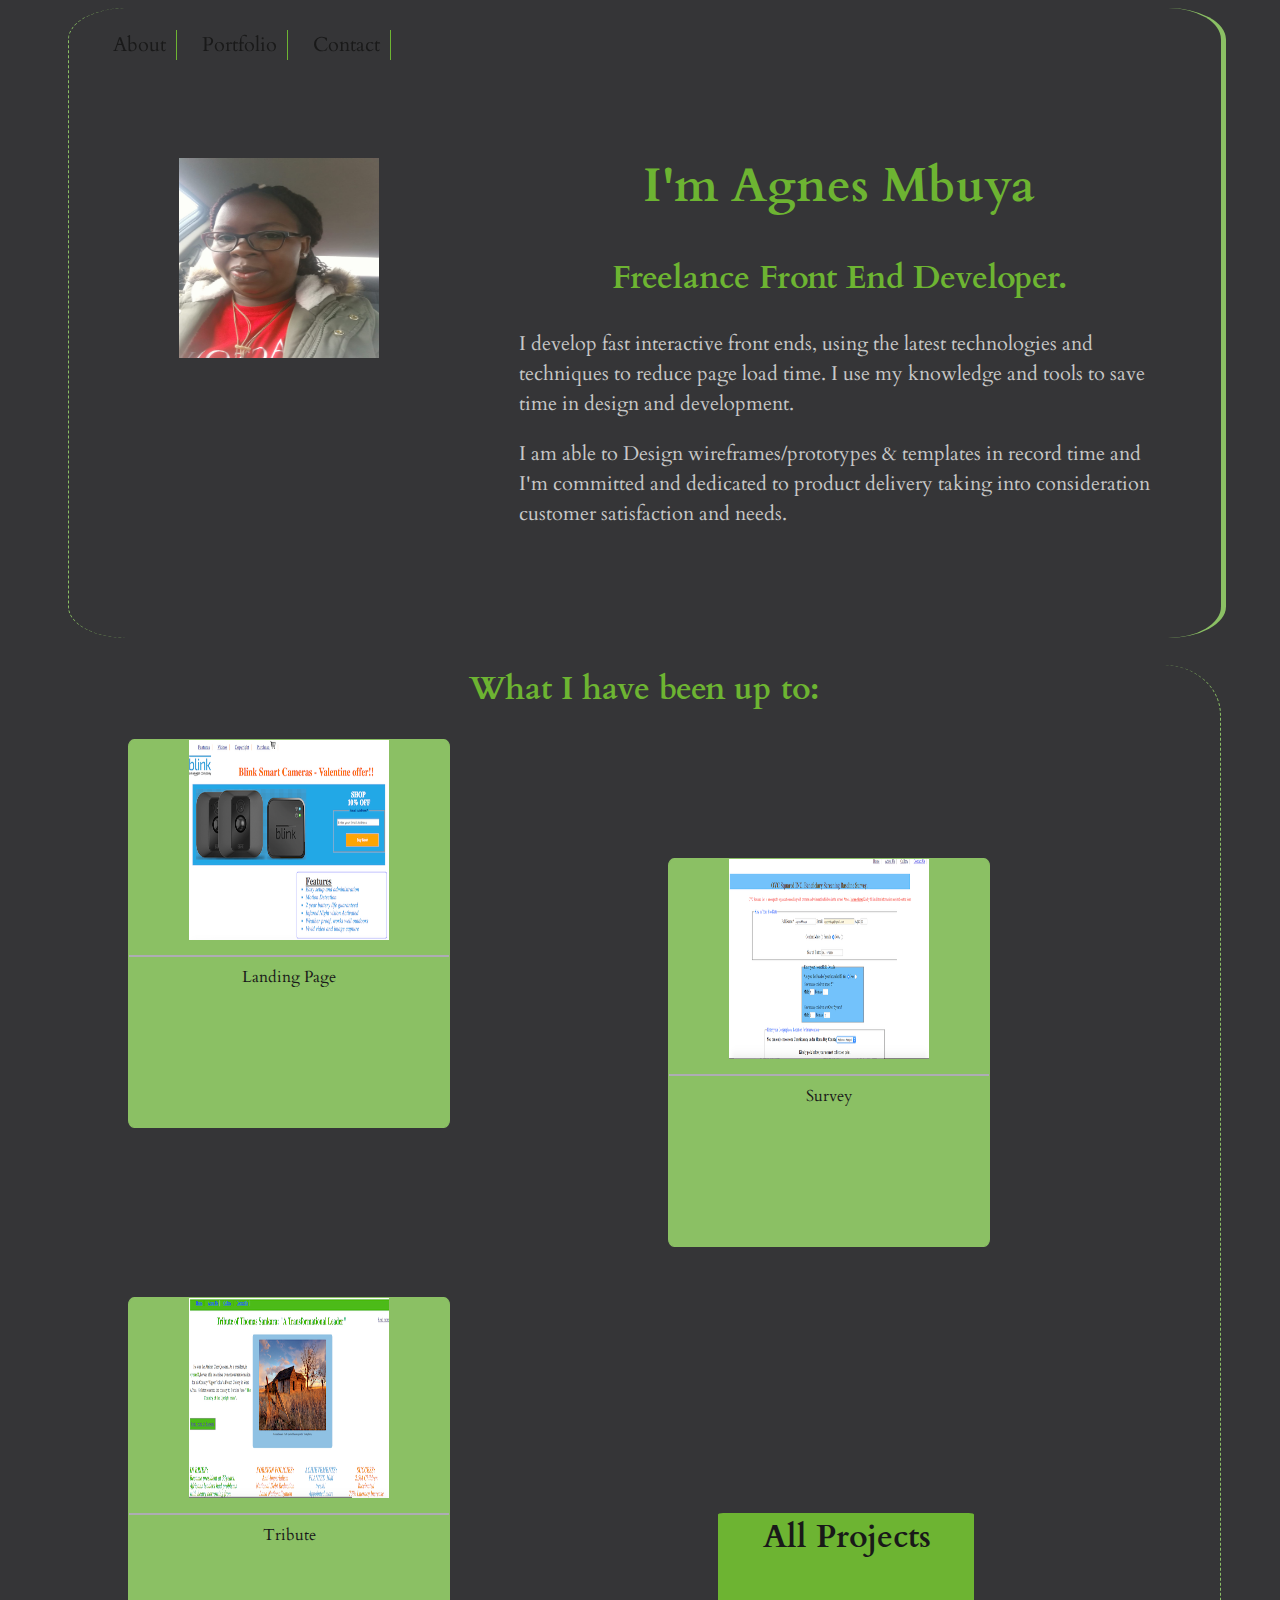
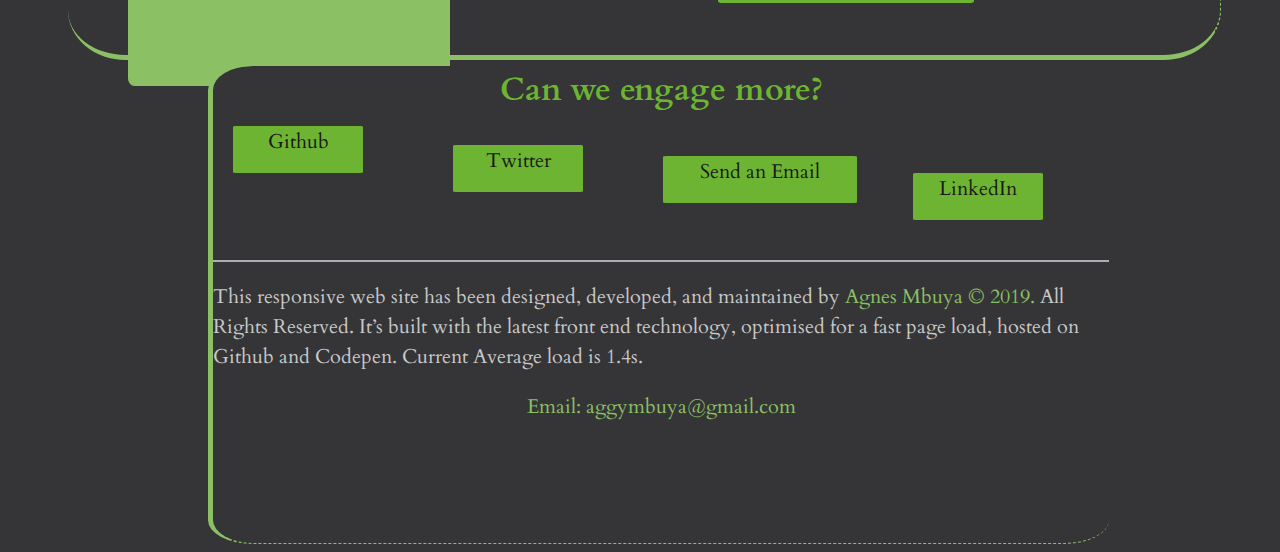
<file: flexportfolio.html>
<!DOCTYPE html>
<html lang="en-US">
    <head> 
<title>Freelance Front End Developer - Agnes Mbuya</title>
<meta charset="utf-8">
<meta name="Portfolio" content="Author: Agnes Mbuya, Category: Front End Developer, length: 4pages">
<meta name = "theme_color" content="#F42641">
<link rel="stylesheet" href="flexportfoli.css" type="text/css"> 
<meta name="viewport" content="width=device-width, initial-scale=1.0">
<meta name="viewport" content="width=667, initial-scale=1">
<meta name="viewport1" content="width=1024, initial-scale=1"> 

<link href="https://fonts.googleapis.com/css?family=Cardo" rel="stylesheet">       
        
        
<script src="https://cdn.freecodecamp.org/testable-projects-fcc/v1/bundle.js"></script>
        
</head>
<body>
<main id="main">
<header><nav id="navbar" class="nav-link">
            <ul>  
            <li class="mainnav"><a href="#about" class="nav-link">About</a></li>
            <li class="mainnav"><a href="#projects" class="nav-link">Portfolio</a></li>
            <li class="mainnav"><a href="#contact" class="nav-link">Contact</a></li>   
    </ul></nav> 
</header>   

<section id="welcome-section">
<div class="myimage">
<img src="myimage.jpeg2000.jpeg" alt="photo of Developer - Agnes Mbuya" class="passphoto">  
</div>
<div class="myname" id="about"><h1>I'm Agnes Mbuya</h1>
<h2 style="text-align: center;">Freelance Front End Developer.</h2> 
I develop fast interactive front ends, using the latest technologies and techniques to reduce page load time. I use my knowledge and tools to save time in design and development.

<p>I am able to Design wireframes/prototypes & templates in record time and I'm committed and dedicated to product delivery taking into consideration customer satisfaction and needs.</p>  
</div>  
</section>    
    
<section id="projects">
    <div class="project-title"><h2>What I have been  up to:</h2> 
    <div class="project-title" id="blinks">
        <img src="blink.png" id="blinkphoto" alt="Screenshot of Blink launchpad">
        <hr>
    <a href="https://aggymbuya.github.io/blinks-landing-page/" target="_blank" class="blinks project-title" rel="noopener">Landing Page</a>
       
    </div>
        
    <div class="project-title" id="survey">
       <img src="survey.png" id="surveyshot" alt="Screenshot of OVC Survey Form"> 
        <hr>
        <a href="https://aggymbuya.github.io/survey.github.io/" target="_blank" class="survey project-title" rel="noopener">Survey</a>
        
    </div> 
        
    <div class="project-title" id="tribute">
    <img src="tribute.png" id="tributeshot" alt="Screenshot of Tribute Page">  
        <hr>
    <a href="https://aggymbuya.github.io/sankaratribute.github.io/" target="_blank" class="tribute project-title" rel="noopener">Tribute</a>
    </div> 
        
    <div class="project-title" id="moreprojects">
    <h2> <a href="https://codepen.io/dashboard/" id="profile-link" target="_blank" rel="noopener">
        All Projects</a>   
    </h2>    
    </div> 
    </div>
</section> 
    
<section id="contact"> 
<div class="contact"><h2>Can we engage more?</h2>
<div class="github">
    <a href="https://github.com/aggymbuya">Github</a>
</div>
<div class="twitter">
    <a href="https://twitter.com/aggymbuya">Twitter</a>
</div>
<div class="email">
<a href="mailto:aggymbuya@gmail.com">Send an Email</a>    
    
</div>
<div class="linkedin">
 <a href="https://www.linkedin.com/in/aggymbuya/">LinkedIn</a>   
</div>
   <br>
    <hr> 
<p>This responsive web site has been designed, developed, and maintained by <span style="color:#8bc064">Agnes Mbuya &copy; 2019.</span> All Rights Reserved. It’s built with the latest front end technology, optimised for a fast page load, hosted on Github and Codepen. Current Average load is 1.4s.</p> 
<p style="text-align: center; color:#8bc064;">Email: aggymbuya@gmail.com</p>
</div> 
</section>    
    
</main>  
</body>
</html>
</file>
<file: flexportfoli.css>
html {
  scroll-behavior: smooth;
  theme_color: #353537;
}

body {
    background-color: #353537;
    color: #c8c8c8;
    position:relative;
    object-position: top;
    font-size: 20px;
    line-height: 1.5;
    font-family: 'Cardo', serif;
}

#navbar {
    position: fixed;
    width: 100%;
    top: 0;
    text-align: left;
    margin-left: 65px;
    margin-top: 10px;
}

li {
    display: inline-block;
    margin-right: 20px;
    padding-right: 10px;
    border-right: 1px solid #6db432;
}

/* To make font display very fast */

@font-face {
    font-family: "Cardo";
    font-display:auto;
    src:"https://fonts.googleapis.com/css?family=Cardo";
}

a:link {
  color: #191919; 
  background-color: transparent; 
  text-decoration: none;
}

a:visited {
  color: #191919; 
  background-color: transparent;
  text-decoration: none;
}

a:hover {
  color: #fd6902;
  background-color: #6db432;
  text-decoration: underline;
}

a:active {
  color: #6db432;
  background-color: transparent;
  text-decoration: underline;
}



h1 {
    font-size: 48px;
    color: #6db432;
    text-align: center;
}

h2 {
    color: #6db432;
    font-size: 32px;
    text-align: center;
}

h3 {
    color: #6db432;
    font-size: 24px;
    text-align: center;
}

p {
    color: #c8c8c8;
    background-color: #353537;
}

hr {
    border: 1px solid #aeacb5;
}


  @media only screen and (max-height:100vh) { 
.primarycontent {
    display: grid;
    grid-template-columns: repeat(2, 30vw);
    grid-template-rows: repeat(2, 10vh);
    grid-template-areas: "welcome-section welcome-section welcome-section" "myimage myimage myname";
    max-height: 100vh;
    } 
#welcome-section {
    grid-row: 1;
    grid-column: 1/3;
    grid-area: welcome-section;
    grid-template-columns: repeat(2, 30vw);
    grid-template-rows: repeat(2, 10vh);
    width: 90vw;
    top: 0;
    height: 65vh;
    padding-top: 5vh;
    margin-left: 60px;
    border-radius: 5%;    
    border-left: 1.5px solid #8bc064;
    border-right: 1.5px solid #8bc064;
    border-left-style: dashed;
    border-right-width: thick;
}
.myimage {
    grid-row: 2;
    grid-column: 1/3;
    grid-area: myimage;
    grid-template-columns: repeat(2, 30vw);
    grid-template-rows: repeat(2, 10vh);
    width: 23vw;
    height: 35vh;
    border-radius: 2%;
    margin-left: 60px;
    margin-top: 100px;
}
.myname {
    grid-row: 2;
    grid-column: 3/3;
    grid-area: myName;
    grid-template-columns: repeat(2, 30vw);
    grid-template-rows: repeat(2, 10vh);
    width: 50vw;
    height: 70vh;
    border-radius: 2%;
    margin-left: 450px;
    margin-top: -350px;
}
      }
.passphoto {
    width: 200px;
    height: 200px;
    transition: transform .2s;
    margin-left: 50px;
    margin-top: 5px; 
}
.passphoto:hover {
    transform: scale(1.8);
}   

.secondarycontent {
    display: grid;
    grid-template-columns: repeat(2, 30vw);
    grid-template-rows: repeat(3, 10vh);
    grid-template-areas: "projects projects" "blinks survey" "tribute moreprojects";
    max-height: 110vh;
    }
#projects {
    grid-row: 3;
    grid-column: 1/2;
    grid-area: projects;
    grid-template-columns: repeat(2, 30vw);
    grid-template-rows: repeat(3, 10vh);
    width: 90vw;
    height: 110vh;
    margin-left: 60px;
    border-radius: 5%;
    margin-top: 10px;
    background-color: #353537;  
    border-bottom: 1.5px solid #8bc064;
    border-right: 1.5px solid #8bc064;
    border-right-style:dashed;
    border-bottom-width: thick;
}
#blinks {
    grid-row: 4;
    grid-column: 2/2;
    grid-area: blinks;
    grid-template-columns: repeat(2, 30vw);
    grid-template-rows: repeat(3, 10vh);
    width: 25vw;
    height: 43vh;
    border-radius: 2%;
    margin-left: 60px;
    margin-top: 5px;
    border: 0.5px solid #8bc064;
    background-color: #8bc064;
    text-align: center;
    font-size: 16px;
}
#survey {
    grid-row: 4;
    grid-column: 2/2;
    grid-area: survey;
    grid-template-columns: repeat(2, 30vw);
    grid-template-rows: repeat(3, 10vh);
    width: 25vw;
    height: 43vh;
    border-radius: 2%;
    margin-left: 600px;
    margin-top: -270px;
    border: 0.5px solid #8bc064;
    background-color: #8bc064;
    text-align: center;
    font-size: 16px;
}
#tribute {
    grid-row: 5;
    grid-column: 1/2;
    grid-area: tribute;
    grid-template-columns: repeat(2, 30vw);
    grid-template-rows: repeat(3, 10vh);
    width: 25vw;
    height: 43vh;
    border-radius: 2%;
    margin-left: 60px;
    margin-top: 50px;
    border: 0.5px solid #8bc064;
    background-color: #8bc064;
    text-align: center;
    font-size: 16px;
}
#moreprojects {
    grid-row: 5;
    grid-column: 2/2;
    grid-area: moreprojects;
    grid-template-columns: repeat(2, 30vw);
    grid-template-rows: repeat(3, 10vh);
    width: 20vw;
    height: 10vh;
    border-radius: 2%;
    margin-left: 650px;
    margin-top: -200px;
    background-color: #6db432;
    } 
#moreprojects:hover {color: #6db432; }
#blinkphoto {
    height: 200px;
    width: 200px;
    transition: transform .2s;
}
#blinkphoto:hover {transform: scale(1.5);
}
#surveyshot {
    height: 200px;
    width: 200px;
    transition: transform .2s;
}
#surveyshot:hover {transform: scale(1.5);
}
#tributeshot {
    height: 200px;
    width: 200px;
    transition: transform .2s;
}
#tributeshot:hover {transform: scale(1.5);}

.additionalcontent {
    display: grid;
    grid-template-columns: repeat(4, 30vw);
    grid-template-rows: repeat(2, 10vh);
    grid-template-areas: "contact contact contact contact" "github twitter email linkedin";
    max-height: 100vh;
    }
.contact {
    grid-row: 6;
    grid-column: 1/2;
    background-color: #353537;
    grid-area: contact;
    grid-template-columns: repeat(4, 30vw);
    grid-template-rows: repeat(2, 10vh);
    width: 70vw;
    height: 53vh;
    margin-left: 60px;
    border-radius: 5%;
    margin-top: -20px;
    margin-left: 200px;    
    border-bottom: 1.5px solid #8bc064;
    border-left: 1.5px solid #8bc064;
    border-bottom-style:dashed;
    border-left-width: thick;
}
.github {
    grid-row: 7;
    grid-column: 1/2;
    grid-area: github;
    grid-template-columns: repeat(4, 30vw);
    grid-template-rows: repeat(2, 10vh);
    width: 10vw;
    height: 5vh;
    border-radius: 2%;
    margin-left: 20px;
    margin-top: -15px;
    text-align: center;
    border: 1px solid #6db432;
    border-style: dotted;
    background-color: #6db432;
}
.github:hover{background-color: #8bc064;}
.twitter:hover{background-color: #8bc064;} 
.email:hover{background-color: #8bc064;}
.linkedin:hover{background-color: #8bc064;}

.twitter {
    grid-row: 7;
    grid-column: 2/2;
    grid-area: twitter;
    grid-template-columns: repeat(4, 30vw);
    grid-template-rows: repeat(2, 10vh);
    width: 10vw;
    height: 5vh;
    border-radius: 2%;
    margin-left: 240px;
    margin-top: -28px;
    text-align: center;
    border: 1px solid #6db432;
    border-style: dotted;
    background-color: #6db432;
}
.email {
    grid-row: 7;
    grid-column: 3/3;
    grid-area: email;
    grid-template-columns: repeat(4, 30vw);
    grid-template-rows: repeat(2, 10vh);
    width: 15vw;
    height: 5vh;
    border-radius: 2%;
    margin-left: 450px;
    margin-top: -36px;
    text-align: center;
    border: 1px solid #6db432;
    border-style: dotted;
    background-color: #6db432;
}
.linkedin {
    grid-row: 7;
    grid-column: 3/4;
    grid-area: linkedin;
    grid-template-columns: repeat(4, 30vw);
    grid-template-rows: repeat(2, 10vh);
    width: 10vw;
    height: 5vh;
    border-radius: 2%;
    margin-left: 700px;
    margin-top: -30px;
    text-align: center;
    border: 1px solid #8bc064;
    border: 1px solid #6db432;
    border-style: dotted;
    background-color: #6db432;
}
</file>
